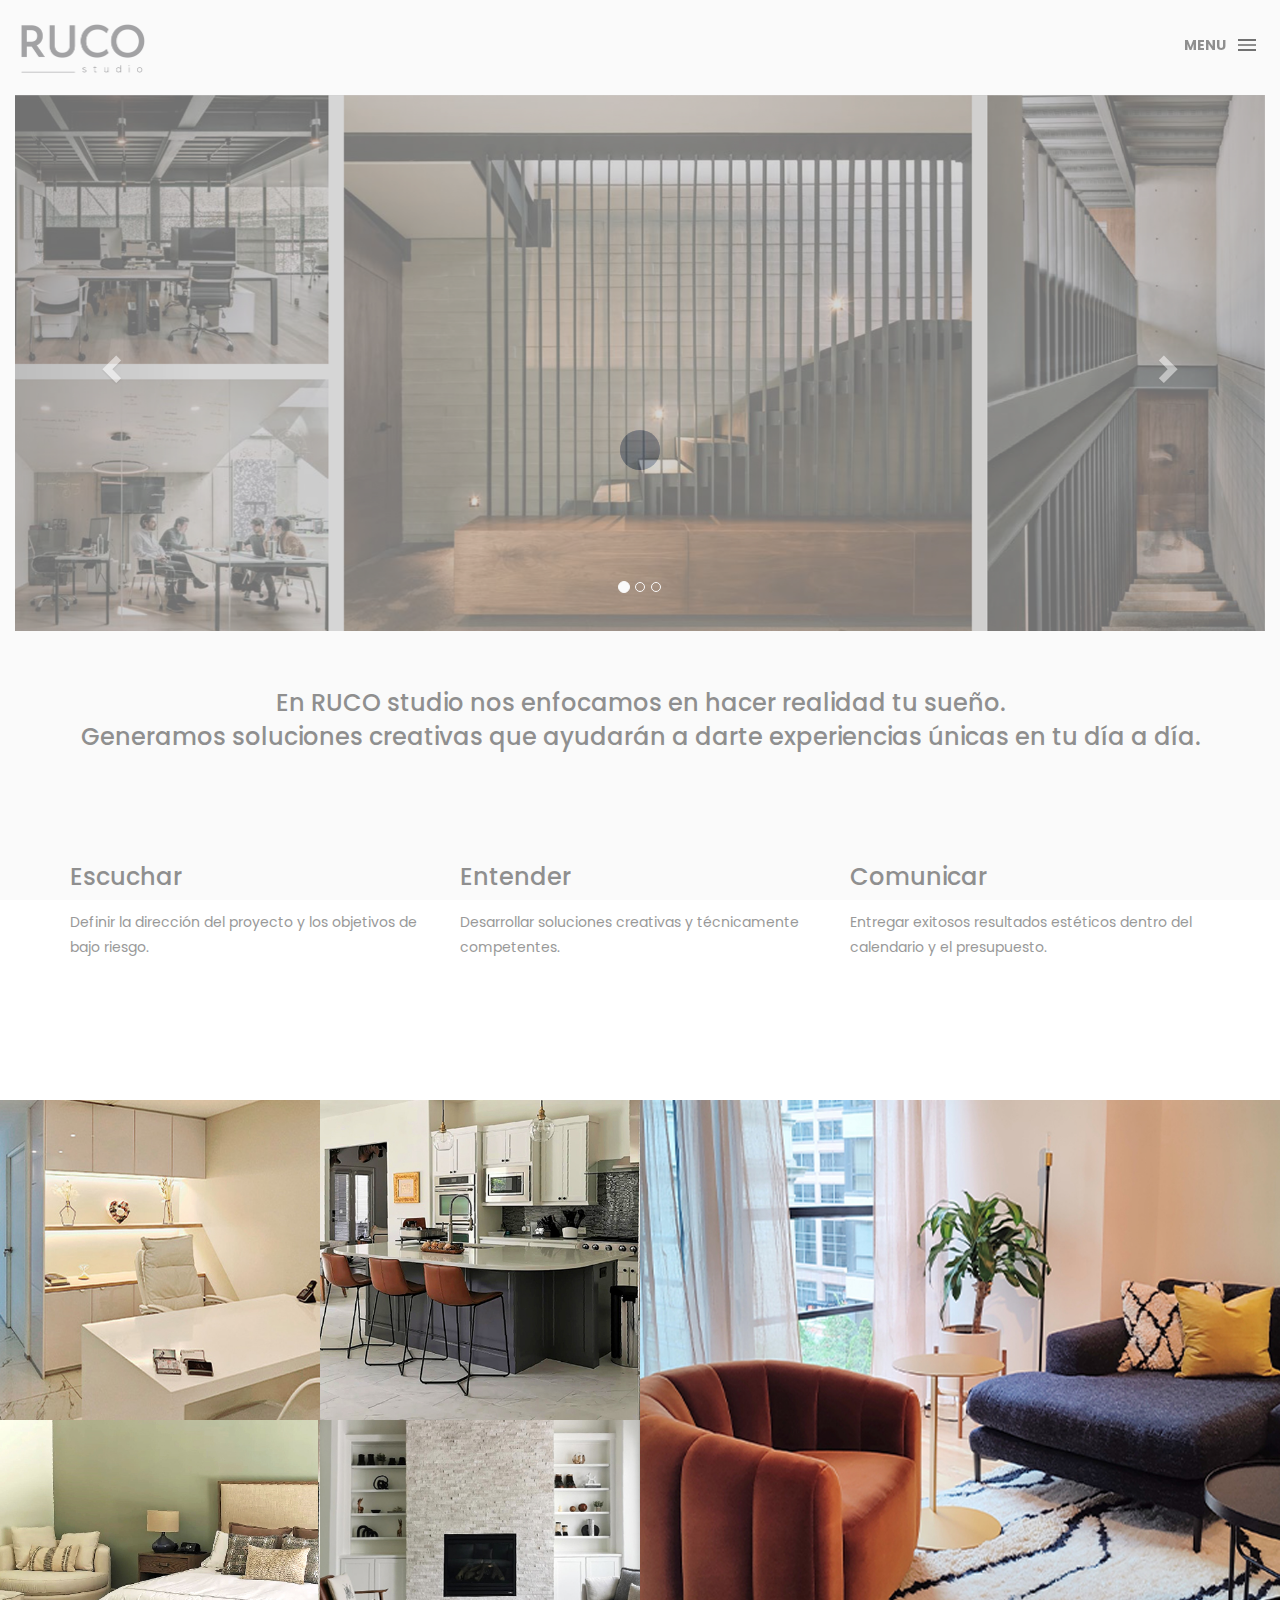
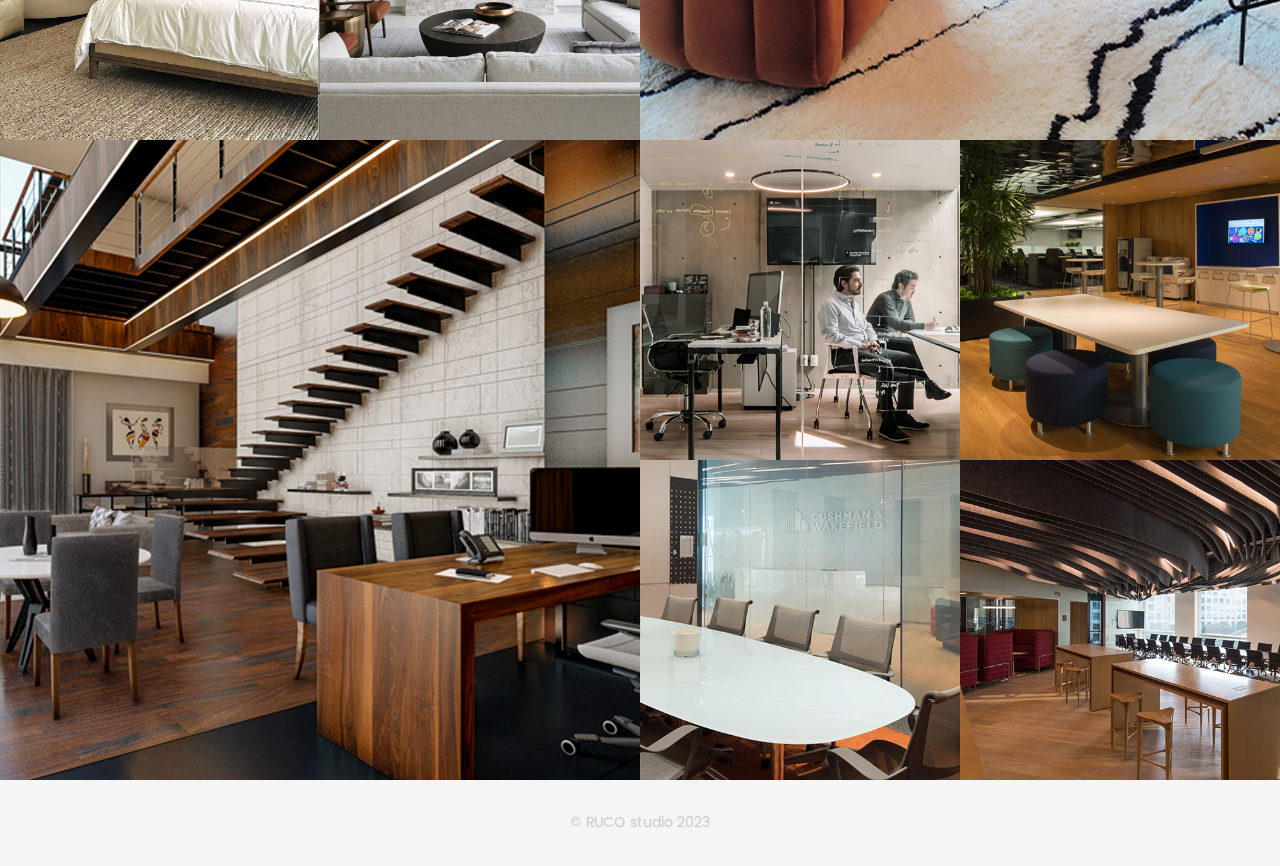
<file: index.html>
<!DOCTYPE html>
<html lang="en">

<head>
    <meta charset="utf-8">
    <meta http-equiv="X-UA-Compatible" content="IE=edge">
    <meta name="viewport" content="width=device-width, initial-scale=1">
    <!-- The above 3 meta tags *must* come first in the head; any other head content must come *after* these tags -->
    <title>RUCO STUDIO</title>
    <link rel="icon" href="img/fav.png" type="image/x-icon">

    <!-- Bootstrap -->
    <link href="css/bootstrap.min.css" rel="stylesheet">
    <link href="ionicons/css/ionicons.min.css" rel="stylesheet">
    <link rel="stylesheet" href="https://maxcdn.bootstrapcdn.com/bootstrap/3.4.1/css/bootstrap.min.css">
  <script src="https://ajax.googleapis.com/ajax/libs/jquery/3.6.4/jquery.min.js"></script>
  <script src="https://maxcdn.bootstrapcdn.com/bootstrap/3.4.1/js/bootstrap.min.js"></script>

    <!-- main css -->
    <link href="css/style.css" rel="stylesheet">


    <!-- modernizr -->
    <script src="js/modernizr.js"></script>

    <!-- HTML5 shim and Respond.js for IE8 support of HTML5 elements and media queries -->
    <!-- WARNING: Respond.js doesn't work if you view the page via file:// -->
    <!--[if lt IE 9]>
      <script src="https://oss.maxcdn.com/html5shiv/3.7.2/html5shiv.min.js"></script>
      <script src="https://oss.maxcdn.com/respond/1.4.2/respond.min.js"></script>
    <![endif]-->
</head>

<body>

    <!-- Preloader -->
    <div id="preloader">
        <div class="pre-container">
            <div class="spinner">
                <div class="double-bounce1"></div>
                <div class="double-bounce2"></div>
            </div>
        </div>
    </div>
    <!-- end Preloader -->

    <div class="container-fluid">
        <!-- box header -->
        <header class="box-header">
            <div class="box-logo">
                <a href="index.html"><img src="img/logo.png" width="125" alt="Logo"></a>
            </div>
            <!-- box-nav -->
            <a class="box-primary-nav-trigger" href="#0">
                <span class="box-menu-text">Menu</span><span class="box-menu-icon"></span>
            </a>
            <!-- box-primary-nav-trigger -->
        </header>
        <!-- end box header -->

        <!-- nav -->
        <nav>
            <ul class="box-primary-nav">
                <li class="box-label">About me</li>

                <li><a href="index.html">Intro</a> <i class="ion-ios-circle-filled color"></i></li>
                <li><a href="about.html">About me</a></li>
                <li><a href="services.html">services</a></li>
                <li><a href="portfolio.html">portfolio</a></li>
                <li><a href="contact.html">contact me</a></li>



                <li class="box-label">Follow me</li>

                <li class="box-social"><a href="#0"><i class="ion-social-facebook"></i></a></li>
                <li class="box-social"><a href="#0"><i class="ion-social-instagram-outline"></i></a></li>
                <li class="box-social"><a href="#0"><i class="ion-social-twitter"></i></a></li>
                <li class="box-social"><a href="#0"><i class="ion-social-dribbble"></i></a></li>
            </ul>
        </nav>
        <!-- end nav -->
    </div>

    <div class="container"  style="width: 100vw; margin-top: 95px;">
        
        <div id="myCarousel" class="carousel slide" data-ride="carousel">
          <!-- Indicators -->
          <ol class="carousel-indicators">
            <li data-target="#myCarousel" data-slide-to="0" class="active"></li>
            <li data-target="#myCarousel" data-slide-to="1"></li>
            <li data-target="#myCarousel" data-slide-to="2"></li>
          </ol>
      
          <!-- Wrapper for slides -->
          <div class="carousel-inner">
            <div class="item active">
              <img src="img/intro.jpg" alt="Despacho" style="width:100%;">
            </div>
      
            <div class="item">
              <img src="img/intro_01.jpg" alt="Chicago" style="width:100%;">
            </div>
          
            <div class="item">
              <img src="img/back_aboutweb.jpg" alt="New york" style="width:100%;">
            </div>
          </div>
      
          <!-- Left and right controls -->
          <a class="left carousel-control" href="#myCarousel" data-slide="prev">
            <span class="glyphicon glyphicon-chevron-left"></span>
            <span class="sr-only">Previous</span>
          </a>
          <a class="right carousel-control" href="#myCarousel" data-slide="next">
            <span class="glyphicon glyphicon-chevron-right"></span>
            <span class="sr-only">Next</span>
          </a>
        </div>
        <h3 style="text-align: center; margin-top: 55px; line-height: 1.4em;">En RUCO studio nos enfocamos en hacer realidad tu sueño. <br>Generamos soluciones creativas que ayudarán a darte experiencias únicas en tu día a día. </h3>  
      </div>
      



    <div class="container main-container">
        <div class="clearfix">

            <!-- service-box -->
            <div class="col-md-4 service-box">
                <h3>Escuchar</h3>
                <div class="h-10"></div>
                <p>Definir la dirección del proyecto y los objetivos de bajo riesgo. </p>
            </div>
            <!-- end service-box -->
            <!-- service-box -->
            <div class="col-md-4 service-box">
                <h3>Entender</h3>
                <div class="h-10"></div>
                <p>Desarrollar soluciones creativas y técnicamente competentes. </p>
            </div>
            <!-- end service-box -->
            <!-- service-box -->
            <div class="col-md-4  service-box">
                <h3>Comunicar</h3>
                <div class="h-10"></div>
                <p>Entregar exitosos resultados estéticos dentro del calendario y el presupuesto.</p>
            </div>
            <!-- end service-box -->
        </div>
    </div>
    <!-- portfolio div -->
    <div class="portfolio-div">
        <div class="portfolio">
            <div class="no-padding portfolio_container">
                <!-- single work -->
                <div class="col-md-3 col-sm-6  fashion logo">
                    <a href="single-project.html" class="portfolio_item">
                        <img src="img/index/img01.jpg" alt="image" class="img-responsive" />
                        <div class="portfolio_item_hover">
                            <div class="portfolio-border clearfix">
                                <div class="item_info">
                                    <span>Consultorio Hospital Ángeles</span>
                                    <em>Conoce más</em>
                                </div>
                            </div>
                        </div>
                    </a>
                </div>
                <!-- end single work -->

                <!-- single work -->
                <div class="col-md-3 col-sm-6 ads graphics">
                    <a href="single-project.html" class="portfolio_item">
                        <img src="img/index/img02.jpg" alt="image" class="img-responsive" />
                        <div class="portfolio_item_hover">
                            <div class="portfolio-border clearfix">
                                <div class="item_info">
                                    <span>Casa Woodlands, Houston</span>
                                    <em>Conoce más</em>
                                </div>
                            </div>
                        </div>
                    </a>
                </div>
                <!-- end single work -->

                <!-- single work -->
                <div class="col-md-6 col-sm-12 photography">
                    <a href="single-project.html" class="portfolio_item">
                        <img src="img/index/img03.jpg" alt="image" class="img-responsive" />
                        <div class="portfolio_item_hover">
                            <div class="portfolio-border clearfix">
                                <div class="item_info">
                                    <span>Departamento Chicago</span>
                                    <em>Conoce más</em>
                                </div>
                            </div>
                        </div>
                    </a>
                </div>
                <!-- end single work -->

                <!-- single work -->
                <div class="col-md-3 col-sm-6 fashion ads">
                    <a href="single-project.html" class="portfolio_item">
                        <img src="img/index/img04.jpg" alt="image" class="img-responsive" />
                        <div class="portfolio_item_hover">
                            <div class="portfolio-border clearfix">
                                <div class="item_info">
                                    <span>Dormitorio Houston</span>
                                    <em>Conoce más</em>
                                </div>
                            </div>
                        </div>
                    </a>
                </div>
                <!-- end single work -->

                <!-- single work -->
                <div class="col-md-3 col-sm-6 graphics ads">
                    <a href="single-project.html" class="portfolio_item">
                        <img src="img/index/img05.jpg" alt="image" class="img-responsive" />
                        <div class="portfolio_item_hover">
                            <div class="portfolio-border clearfix">
                                <div class="item_info">
                                    <span>Living Room, remodelación</span>
                                    <em>Conoce más</em>
                                </div>
                            </div>
                        </div>
                    </a>
                </div>
                <!-- end single work -->

                <!-- single work -->
                <div class="col-md-6 col-sm-12 photography">
                    <a href="single-project.html" class="portfolio_item">
                        <img src="img/index/img06.jpg" alt="image" class="img-responsive" />
                        <div class="portfolio_item_hover">
                            <div class="portfolio-border clearfix">
                                <div class="item_info">
                                    <span>Despacho Abogados, Querétaro</span>
                                    <em>Conoce más</em>
                                </div>
                            </div>
                        </div>
                    </a>
                </div>
                <!-- end single work -->

                <!-- single work -->
                <div class="col-md-3 col-sm-6 graphics ads">
                    <a href="single-project.html" class="portfolio_item">
                        <img src="img/index/img07.jpg" alt="image" class="img-responsive" />
                        <div class="portfolio_item_hover">
                            <div class="portfolio-border clearfix">
                                <div class="item_info">
                                    <span>Despacho Abogados, Condesa, CDMX</span>
                                    <em>Conoce más</em>
                                </div>
                            </div>
                        </div>
                    </a>
                </div>
                <!-- end single work -->

                <!-- single work -->
                <div class="col-md-3 col-sm-6 graphics ads">
                    <a href="single-project.html" class="portfolio_item">
                        <img src="img/index/img08.jpg" alt="image" class="img-responsive" />
                        <div class="portfolio_item_hover">
                            <div class="portfolio-border clearfix">
                                <div class="item_info">
                                    <span>Agencia Publicidad, CDMX</span>
                                    <em>Conoce más</em>
                                </div>
                            </div>
                        </div>
                    </a>
                </div>
                <!-- end single work -->

                <!-- single work -->
                <div class="col-md-3 col-sm-6 graphics ads">
                    <a href="single-project.html" class="portfolio_item">
                        <img src="img/index/img09.jpg" alt="image" class="img-responsive" />
                        <div class="portfolio_item_hover">
                            <div class="portfolio-border clearfix">
                                <div class="item_info">
                                    <span>Cushman and Wakefield, CDMX</span>
                                    <em>Conoce más</em>
                                </div>
                            </div>
                        </div>
                    </a>
                </div>
                <!-- end single work -->

                <!-- single work -->
                <div class="col-md-3 col-sm-6 graphics ads">
                    <a href="single-project.html" class="portfolio_item">
                        <img src="img/index/img10.jpg" alt="image" class="img-responsive" />
                        <div class="portfolio_item_hover">
                            <div class="portfolio-border clearfix">
                                <div class="item_info">
                                    <span>Agencia Marketing, CDMX</span>
                                    <em>Conoce más</em>
                                </div>
                            </div>
                        </div>
                    </a>
                </div>
                <!-- end single work -->
            </div>
            <!-- end portfolio_container -->
        </div>
        <!-- portfolio -->
    </div>
    <!-- end portfolio div -->

    <!-- footer -->
    <footer>
        <div class="container-fluid">
            <p class="copyright">© RUCO studio 2023</p>
        </div>
    </footer>
    <!-- end footer -->

    <!-- back to top -->
    <a href="#0" class="cd-top"><i class="ion-android-arrow-up"></i></a>
    <!-- end back to top -->



    <!-- jQuery -->
    <script src="js/jquery-2.1.1.js"></script>
    <!--  plugins -->
    <script src="js/bootstrap.min.js"></script>
    <script src="js/menu.js"></script>
    <script src="js/animated-headline.js"></script>
    <script src="js/isotope.pkgd.min.js"></script>


    <!--  custom script -->
    <script src="js/custom.js"></script>

</body>

</html>
</file>
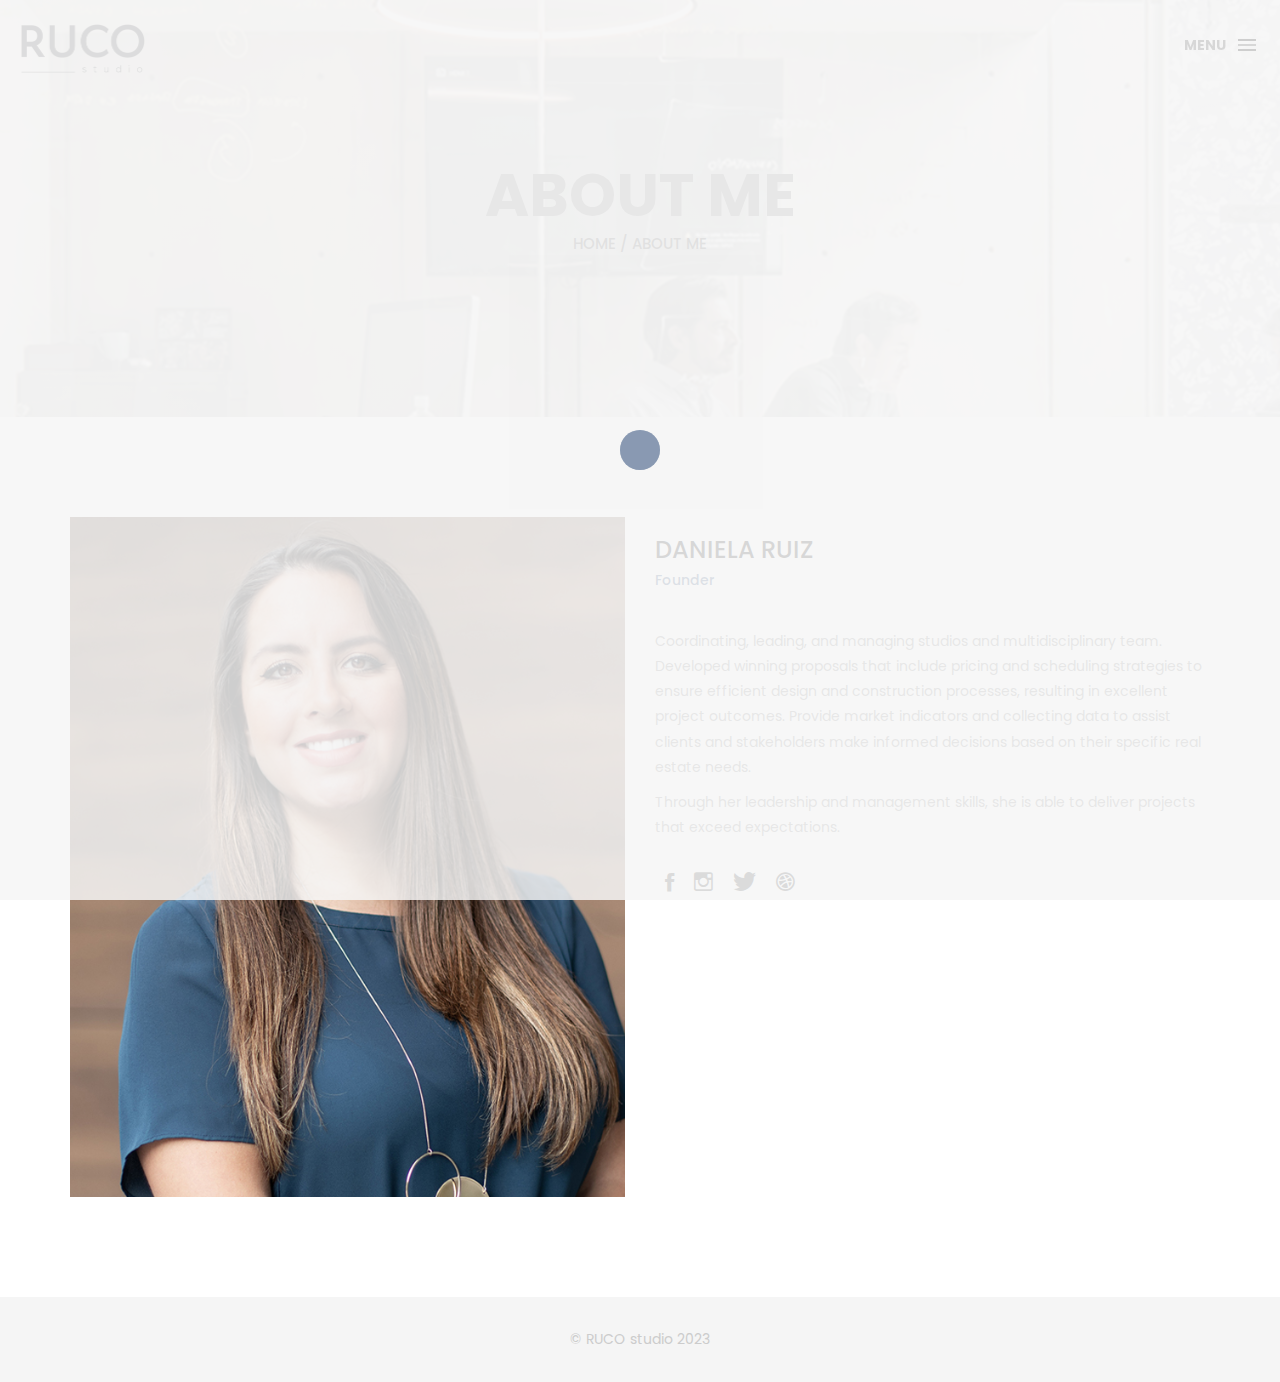
<file: about.html>
<!DOCTYPE html>
<html lang="en">

<head>
    <meta charset="utf-8">
    <meta http-equiv="X-UA-Compatible" content="IE=edge">
    <meta name="viewport" content="width=device-width, initial-scale=1">
    <!-- The above 3 meta tags *must* come first in the head; any other head content must come *after* these tags -->
    <title>RUCO STUDIO / ABOUT</title>
    <link rel="icon" href="img/fav.png" type="image/x-icon">

    <!-- Bootstrap -->
    <link href="css/bootstrap.min.css" rel="stylesheet">
    <link href="ionicons/css/ionicons.min.css" rel="stylesheet">

    <!-- main css -->
    <link href="css/style.css" rel="stylesheet">


    <!-- modernizr -->
    <script src="js/modernizr.js"></script>

    <!-- HTML5 shim and Respond.js for IE8 support of HTML5 elements and media queries -->
    <!-- WARNING: Respond.js doesn't work if you view the page via file:// -->
    <!--[if lt IE 9]>
      <script src="https://oss.maxcdn.com/html5shiv/3.7.2/html5shiv.min.js"></script>
      <script src="https://oss.maxcdn.com/respond/1.4.2/respond.min.js"></script>
    <![endif]-->
</head>

<body>

    <!-- Preloader -->
    <div id="preloader">
        <div class="pre-container">
            <div class="spinner">
                <div class="double-bounce1"></div>
                <div class="double-bounce2"></div>
            </div>
        </div>
    </div>
    <!-- end Preloader -->

    <div class="container-fluid"> 
       <!-- box-header -->
        <header class="box-header">
            <div class="box-logo">
                <a href="index.html"><img src="img/logo.png" width="125" alt="Logo"></a>
            </div>
            <!-- box-nav -->
            <a class="box-primary-nav-trigger" href="#0">
                <span class="box-menu-text">Menu</span><span class="box-menu-icon"></span>
            </a>
        </header>
        <!-- end box-header -->
        
        <!-- nav -->
        <nav>
            <ul class="box-primary-nav">
                <li class="box-label">About me</li>
                
                <li><a href="index.html">Intro</a></li>
                <li><a href="about.html">About me</a> <i class="ion-ios-circle-filled color"></i></li>
                <li><a href="services.html">services</a></li>
                <li><a href="portfolio.html">portfolio</a></li>
                <li><a href="contact.html">contact me</a></li>

                <li class="box-label">Follow me</li>

                <li class="box-social"><a href="#0"><i class="ion-social-facebook"></i></a></li>
                <li class="box-social"><a href="#0"><i class="ion-social-instagram-outline"></i></a></li>
                <li class="box-social"><a href="#0"><i class="ion-social-twitter"></i></a></li>
                <li class="box-social"><a href="#0"><i class="ion-social-dribbble"></i></a></li>
            </ul>
        </nav>
        <!-- end nav -->  
    </div>
    
    <!-- Top bar -->
    <div class="top-bar">
        <h1>About Me</h1>
        <p><a href="#">Home</a> / About me</p>
    </div>
    <!-- end Top bar -->
    
    <!-- Main container -->
    <div class="container main-container clearfix"> 
        <div class="col-md-6">
            <img src="img/about.jpg" class="img-responsive" alt="" />
        </div>
        <div class="col-md-6">
           <h3 class="uppercase">Daniela Ruiz </h3>
           <h5>Founder</h5>
           <div class="h-30"></div>
            <p>Coordinating, leading, and managing studios and multidisciplinary team. Developed winning proposals that include pricing and scheduling strategies to ensure efficient design and construction processes, resulting in excellent project outcomes. Provide market indicators
                and collecting data to assist clients and stakeholders make informed decisions based on their specific real estate needs.</p>

            <p>Through her leadership and management skills, she is able to deliver projects that exceed expectations.
            </p>
            <div class="h-10"></div>
            <ul class="social-ul">
                <li class="box-social"><a href="#0"><i class="ion-social-facebook"></i></a></li>
                <li class="box-social"><a href="#0"><i class="ion-social-instagram-outline"></i></a></li>
                <li class="box-social"><a href="#0"><i class="ion-social-twitter"></i></a></li>
                <li class="box-social"><a href="#0"><i class="ion-social-dribbble"></i></a></li>
            </ul>


        </div>
    </div>
    <!-- end Main container -->


    <!-- footer -->
    <footer>
        <div class="container-fluid">
            <p class="copyright">© RUCO studio 2023</p>
        </div>
    </footer>
    <!-- end footer -->
    
    <!-- back to top -->
    <a href="#0" class="cd-top"><i class="ion-android-arrow-up"></i></a>
    <!-- end back to top -->



    <!-- jQuery -->
    <script src="js/jquery-2.1.1.js"></script>
    <!--  plugins -->
    <script src="js/bootstrap.min.js"></script>
    <script src="js/menu.js"></script>
    <script src="js/animated-headline.js"></script>
    <script src="js/isotope.pkgd.min.js"></script>


    <!--  custom script -->
    <script src="js/custom.js"></script>

</body>

</html>
</file>
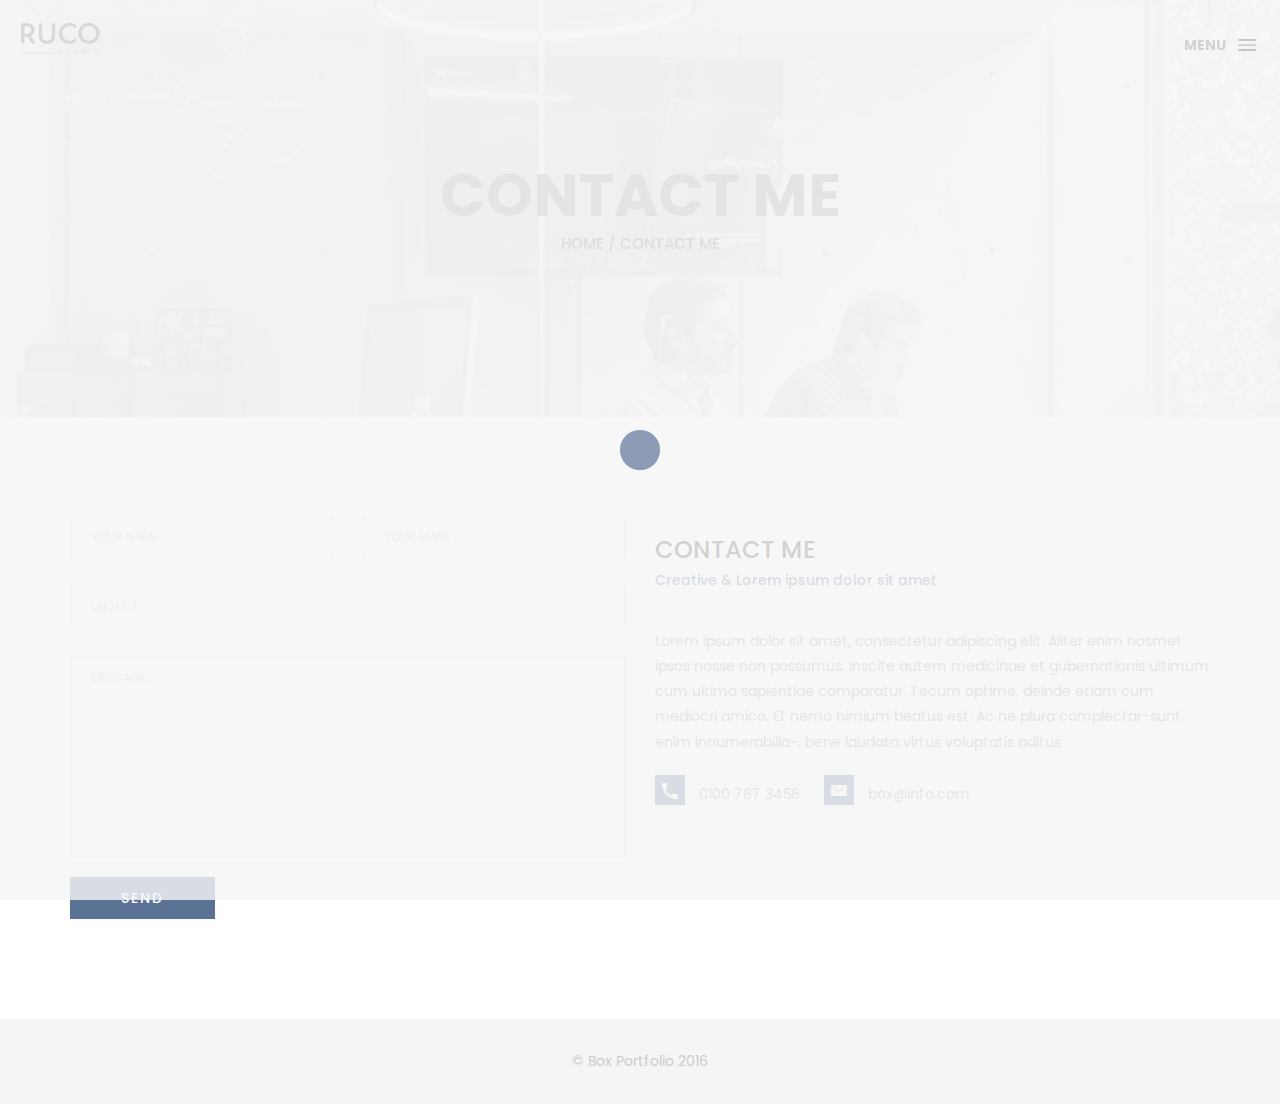
<file: contact.html>
<!DOCTYPE html>
<html lang="en">

<head>
    <meta charset="utf-8">
    <meta http-equiv="X-UA-Compatible" content="IE=edge">
    <meta name="viewport" content="width=device-width, initial-scale=1">
    <!-- The above 3 meta tags *must* come first in the head; any other head content must come *after* these tags -->
    <title>Box personal portfolio Template</title>

    <!-- Bootstrap -->
    <link href="css/bootstrap.min.css" rel="stylesheet">
    <link href="ionicons/css/ionicons.min.css" rel="stylesheet">
    <link rel="icon" href="img/fav.png" type="image/x-icon">

    <!-- main css -->
    <link href="css/style.css" rel="stylesheet">


    <!-- modernizr -->
    <script src="js/modernizr.js"></script>

    <!-- HTML5 shim and Respond.js for IE8 support of HTML5 elements and media queries -->
    <!-- WARNING: Respond.js doesn't work if you view the page via file:// -->
    <!--[if lt IE 9]>
      <script src="https://oss.maxcdn.com/html5shiv/3.7.2/html5shiv.min.js"></script>
      <script src="https://oss.maxcdn.com/respond/1.4.2/respond.min.js"></script>
    <![endif]-->
</head>

<body>

    <!-- Preloader -->
    <div id="preloader">
        <div class="pre-container">
            <div class="spinner">
                <div class="double-bounce1"></div>
                <div class="double-bounce2"></div>
            </div>
        </div>
    </div>
    <!-- end Preloader -->

    <div class="container-fluid">
        <!-- box-header -->
        <header class="box-header">
            <div class="box-logo">
                <a href="index.html"><img src="img/logo.png" width="80" alt="Logo"></a>
            </div>
            <!-- box-nav -->
            <a class="box-primary-nav-trigger" href="#0">
                <span class="box-menu-text">Menu</span><span class="box-menu-icon"></span>
            </a>
            <!-- box-primary-nav-trigger -->
        </header>
        <!-- end box-header -->

        <!-- nav -->
        <nav>
            <ul class="box-primary-nav">
                <li class="box-label">About me</li>

                <li><a href="index.html">Intro</a></li>
                <li><a href="about.html">About me</a></li>
                <li><a href="services.html">services</a></li>
                <li><a href="portfolio.html">portfolio</a></li>
                <li><a href="contact.html">contact me</a> <i class="ion-ios-circle-filled color"></i></li>



                <li class="box-label">Follow me</li>

                <li class="box-social"><a href="#0"><i class="ion-social-facebook"></i></a></li>
                <li class="box-social"><a href="#0"><i class="ion-social-instagram-outline"></i></a></li>
                <li class="box-social"><a href="#0"><i class="ion-social-twitter"></i></a></li>
                <li class="box-social"><a href="#0"><i class="ion-social-dribbble"></i></a></li>
            </ul>
        </nav>
        <!-- end nav -->

    </div>

    <!-- top bar -->
    <div class="top-bar">
        <h1>contact Me</h1>
        <p><a href="#">Home</a> / Contact Me</p>
    </div>
    <!-- end top bar -->

    <!-- main-container -->
    <div class="container main-container">
        <div class="col-md-6">
            <form action="#" method="post">
                <div class="row">
                    <div class="col-md-6">
                        <div class="input-contact">
                            <input type="text" name="name">
                            <span>your name</span>
                        </div>
                    </div>
                    <div class="col-md-6">
                        <div class="input-contact">
                            <input type="text" name="email">
                            <span>your email</span>
                        </div>
                    </div>
                    <div class="col-md-12">
                        <div class="input-contact">
                            <input type="text" name="object">
                            <span>object</span>
                        </div>
                    </div>
                    <div class="col-md-12">
                        <div class="textarea-contact">
                            <textarea name="message"></textarea>
                            <span>message</span>
                        </div>
                    </div>
                    <div class="col-md-12">
                        <a href="#" class="btn btn-box">Send</a>
                    </div>
                </div>
            </form>
        </div>

        <div class="col-md-6">
            <h3 class="text-uppercase">contact me</h3>
            <h5>Creative & Lorem ipsum dolor sit amet</h5>
            <div class="h-30"></div>
            <p>Lorem ipsum dolor sit amet, consectetur adipiscing elit. Aliter enim nosmet ipsos nosse non possumus. Inscite autem medicinae et gubernationis ultimum cum ultimo sapientiae comparatur. Tecum optime, deinde etiam cum mediocri amico. Et nemo nimium beatus est; Ac ne plura complectar-sunt enim innumerabilia-, bene laudata virtus voluptatis aditus </p>
            <div class="contact-info">
                <p><i class="ion-android-call"></i> 0100 787 3456</p>
                <p><i class="ion-ios-email"></i> box@info.com</p>
            </div>
        </div>


    </div>
    <!-- end main-container -->

    <!-- footer -->
    <footer>
        <div class="container-fluid">
            <p class="copyright">© Box Portfolio 2016</p>
        </div>
    </footer>
    <!-- end footer -->

    <!-- back to top -->
    <a href="#0" class="cd-top"><i class="ion-android-arrow-up"></i></a>
    <!-- end back to top -->



    <!-- jQuery -->
    <script src="js/jquery-2.1.1.js"></script>
    <!--  plugins -->
    <script src="js/bootstrap.min.js"></script>
    <script src="js/menu.js"></script>
    <script src="js/animated-headline.js"></script>
    <script src="js/isotope.pkgd.min.js"></script>


    <!--  custom script -->
    <script src="js/custom.js"></script>

</body>

</html>
</file>
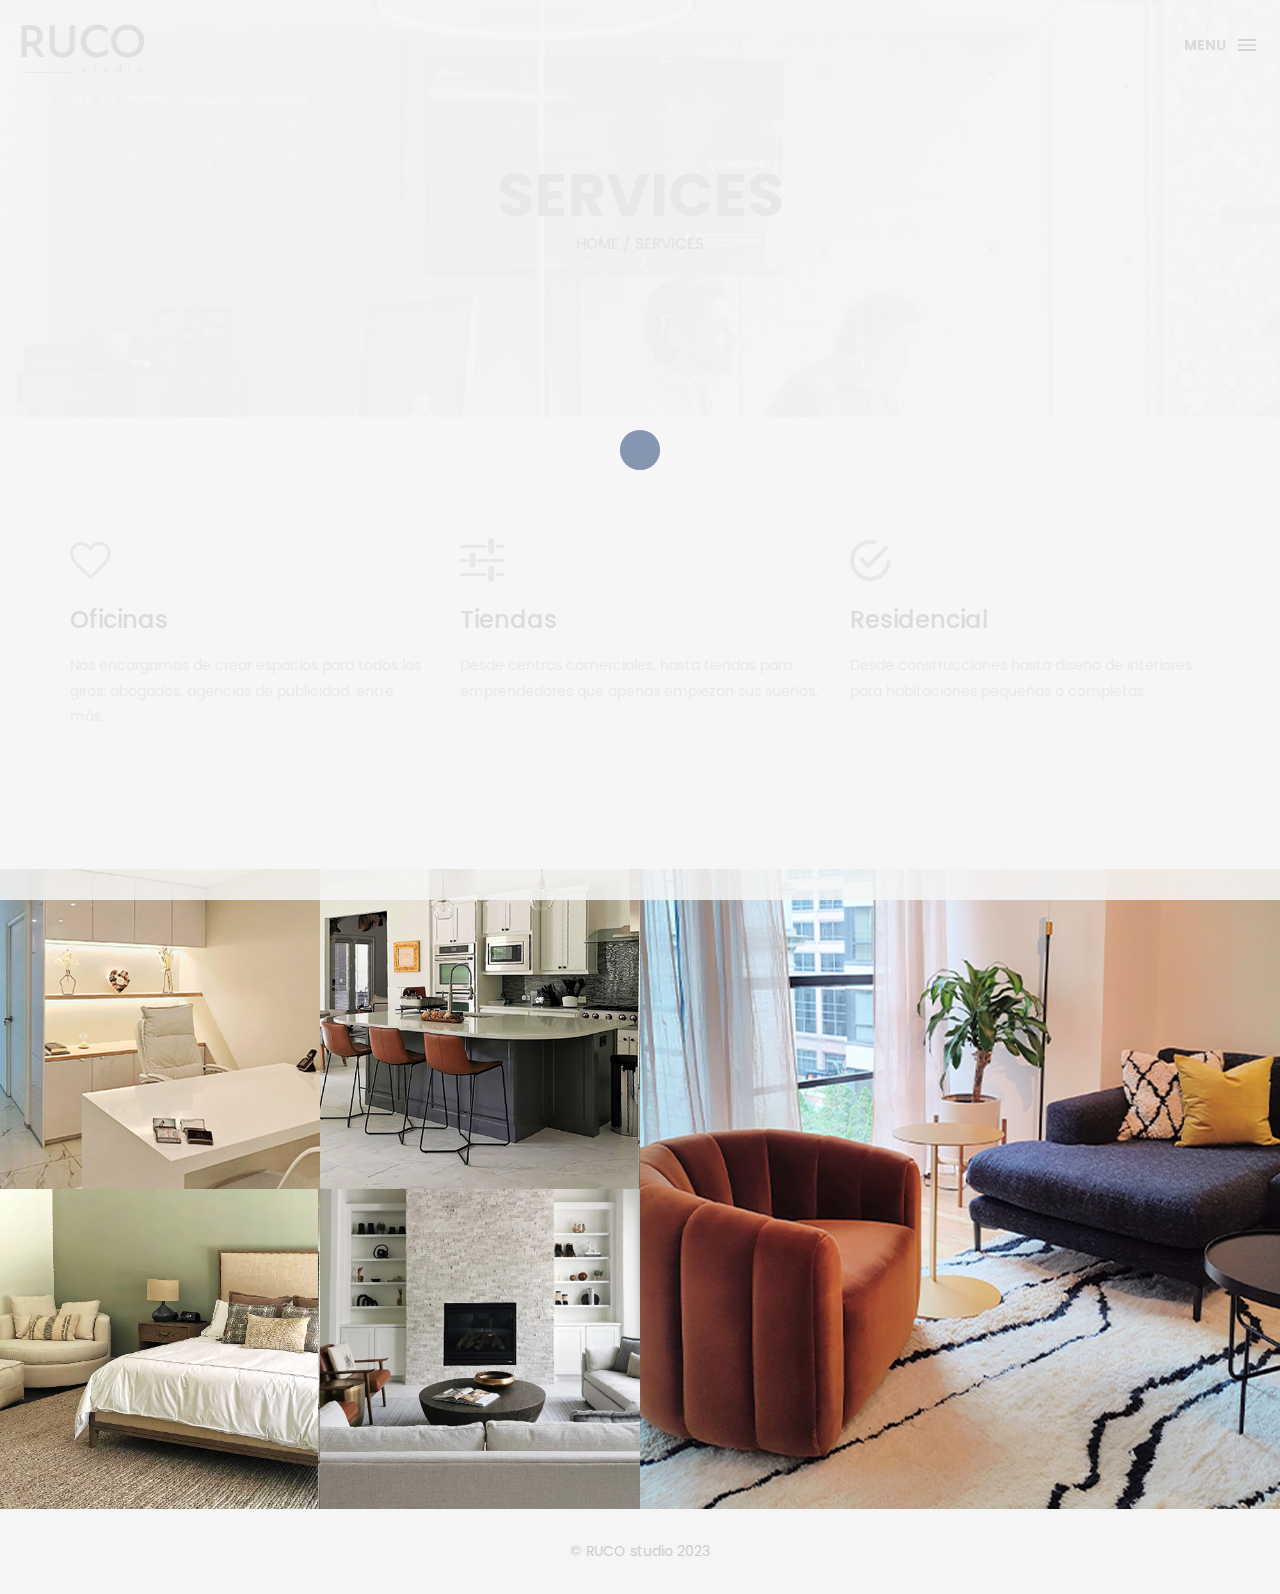
<file: services.html>
<!DOCTYPE html>
<html lang="en">

<head>
    <meta charset="utf-8">
    <meta http-equiv="X-UA-Compatible" content="IE=edge">
    <meta name="viewport" content="width=device-width, initial-scale=1">
    <!-- The above 3 meta tags *must* come first in the head; any other head content must come *after* these tags -->
    <title>Box personal portfolio Template</title>
    <link rel="icon" href="img/fav.png" type="image/x-icon">

    <!-- Bootstrap -->
    <link href="css/bootstrap.min.css" rel="stylesheet">
    <link href="ionicons/css/ionicons.min.css" rel="stylesheet">

    <!-- main css -->
    <link href="css/style.css" rel="stylesheet">


    <!-- modernizr -->
    <script src="js/modernizr.js"></script>

    <!-- HTML5 shim and Respond.js for IE8 support of HTML5 elements and media queries -->
    <!-- WARNING: Respond.js doesn't work if you view the page via file:// -->
    <!--[if lt IE 9]>
      <script src="https://oss.maxcdn.com/html5shiv/3.7.2/html5shiv.min.js"></script>
      <script src="https://oss.maxcdn.com/respond/1.4.2/respond.min.js"></script>
    <![endif]-->
</head>

<body>

    <!-- Preloader -->
    <div id="preloader">
        <div class="pre-container">
            <div class="spinner">
                <div class="double-bounce1"></div>
                <div class="double-bounce2"></div>
            </div>
        </div>
    </div>
    <!-- end Preloader -->

    <div class="container-fluid">
        <!-- box header -->
        <header class="box-header">
            <div class="box-logo">
                <a href="index.html"><img src="img/logo.png" width="125" alt="Logo"></a>
            </div>
            <!-- box-nav -->
            <a class="box-primary-nav-trigger" href="#0">
                <span class="box-menu-text">Menu</span><span class="box-menu-icon"></span>
            </a>
            <!-- box-primary-nav-trigger -->
        </header>
        <!-- end box header -->

        <!-- nav -->
        <nav>
            <ul class="box-primary-nav">
                <li class="box-label">About me</li>

                <li><a href="index.html">Intro</a></li>
                <li><a href="about.html">About me</a></li>
                <li><a href="services.html">services</a> <i class="ion-ios-circle-filled color"></i></li>
                <li><a href="portfolio.html">portfolio</a></li>
                <li><a href="contact.html">contact me</a></li>



                <li class="box-label">Follow me</li>

                <li class="box-social"><a href="#0"><i class="ion-social-facebook"></i></a></li>
                <li class="box-social"><a href="#0"><i class="ion-social-instagram-outline"></i></a></li>
                <li class="box-social"><a href="#0"><i class="ion-social-twitter"></i></a></li>
                <li class="box-social"><a href="#0"><i class="ion-social-dribbble"></i></a></li>
            </ul>
        </nav>
        <!-- end nav -->
    </div>

    <!-- top bar -->
    <div class="top-bar">
        <h1>services</h1>
        <p><a href="#">Home</a> / Services</p>
    </div>
    <!-- end top bar -->

    <div class="container main-container">
        <div class="clearfix">

            <!-- service-box -->
            <div class="col-md-4 service-box">
                <i class="ion-android-favorite-outline size-50"></i>
                <h3>Oficinas</h3>
                <div class="h-10"></div>
                <p>Nos encargamos de crear espacios para todos los giros: abogados, agencias de publicidad, entre más.</p>
            </div>
            <!-- end service-box -->

            <!-- service-box -->
            <div class="col-md-4 service-box">
                <i class="ion-android-options size-50"></i>
                <h3>Tiendas</h3>
                <div class="h-10"></div>
                <p>Desde centros comerciales, hasta tiendas para emprendedores que apenas empiezan sus sueños. </p>
            </div>
            <!-- end service-box -->

            <!-- service-box -->
            <div class="col-md-4  service-box">
                <i class="ion-android-checkmark-circle size-50"></i>
                <h3>Residencial</h3>
                <div class="h-10"></div>
                <p>Desde construcciones hasta diseño de interiores para habitaciones pequeñas o completas </p>
            </div>
            <!-- end service-box -->
        </div>
    </div>

<!-- portfolio div -->
<div class="portfolio-div">
    <div class="portfolio">
        <div class="no-padding portfolio_container">
            <!-- single work -->
            <div class="col-md-3 col-sm-6  fashion logo">
                <a href="single-project.html" class="portfolio_item">
                    <img src="img/index/img01.jpg" alt="image" class="img-responsive" />
                    <div class="portfolio_item_hover">
                        <div class="portfolio-border clearfix">
                            <div class="item_info">
                                <span>Consultorio Hospital Ángeles</span>
                                <em>Conoce más</em>
                            </div>
                        </div>
                    </div>
                </a>
            </div>
            <!-- end single work -->

            <!-- single work -->
            <div class="col-md-3 col-sm-6 ads graphics">
                <a href="single-project.html" class="portfolio_item">
                    <img src="img/index/img02.jpg" alt="image" class="img-responsive" />
                    <div class="portfolio_item_hover">
                        <div class="portfolio-border clearfix">
                            <div class="item_info">
                                <span>Casa Woodlands, Houston</span>
                                <em>Conoce más</em>
                            </div>
                        </div>
                    </div>
                </a>
            </div>
            <!-- end single work -->

            <!-- single work -->
            <div class="col-md-6 col-sm-12 photography">
                <a href="single-project.html" class="portfolio_item">
                    <img src="img/index/img03.jpg" alt="image" class="img-responsive" />
                    <div class="portfolio_item_hover">
                        <div class="portfolio-border clearfix">
                            <div class="item_info">
                                <span>Departamento Chicago</span>
                                <em>Conoce más</em>
                            </div>
                        </div>
                    </div>
                </a>
            </div>
            <!-- end single work -->

            <!-- single work -->
            <div class="col-md-3 col-sm-6 fashion ads">
                <a href="single-project.html" class="portfolio_item">
                    <img src="img/index/img04.jpg" alt="image" class="img-responsive" />
                    <div class="portfolio_item_hover">
                        <div class="portfolio-border clearfix">
                            <div class="item_info">
                                <span>Dormitorio Houston</span>
                                <em>Conoce más</em>
                            </div>
                        </div>
                    </div>
                </a>
            </div>
            <!-- end single work -->

            <!-- single work -->
            <div class="col-md-3 col-sm-6 graphics ads">
                <a href="single-project.html" class="portfolio_item">
                    <img src="img/index/img05.jpg" alt="image" class="img-responsive" />
                    <div class="portfolio_item_hover">
                        <div class="portfolio-border clearfix">
                            <div class="item_info">
                                <span>Living Room, remodelación</span>
                                <em>Conoce más</em>
                            </div>
                        </div>
                    </div>
                </a>
            </div>
            <!-- end single work -->

        </div>
        <!-- end portfolio_container -->
    </div>
    <!-- portfolio -->
</div>
    <!-- footer -->
    <footer>
        <div class="container-fluid">
            <p class="copyright">© RUCO studio 2023</p>
        </div>
    </footer>
    <!-- end footer -->

    <!-- back to top -->
    <a href="#0" class="cd-top"><i class="ion-android-arrow-up"></i></a>
    <!-- end back to top -->



    <!-- jQuery -->
    <script src="js/jquery-2.1.1.js"></script>
    <!--  plugins -->
    <script src="js/bootstrap.min.js"></script>
    <script src="js/menu.js"></script>
    <script src="js/animated-headline.js"></script>
    <script src="js/isotope.pkgd.min.js"></script>


    <!--  custom script -->
    <script src="js/custom.js"></script>

</body>

</html>
</file>
<file: css/style.css>
/* Table of Content
==================================================
	- Google fonts & font family -
	- General -
    - typography -
    - Preloader -
	- Header -
    - box intro section -
    - Portfoilo section -
    - Footer -
    - About page -
    - Services page -
    - contact page -
    - Portfolio single page -
    - Responsive media queries -
*/


/* Google fonts & font family
==================================================*/

@import url(https://fonts.googleapis.com/css?family=Poppins:400,500,600,700);

/* General
==================================================*/

html,
body {
    height: 100%;
    font-family: 'Poppins', sans-serif;
    line-height: 1.8;
    color: #999
}

.no-padding {
    padding-left: 0;
    padding-right: 0;
}

.no-padding [class^="col-"] {
    padding-left: 0;
    padding-right: 0;
}

.main-container {
    padding: 100px 0;
}

.center {
    text-align: center;
}

a {
    -webkit-transition: all .3s;
    transition: all .3s
}

.uppercase {
    text-transform: uppercase;
}

.h-30 {
    height: 30px
}

.h-10 {
    height: 10px
}

.color {
    color: #5A7294;
    font-size: 11px;
}


/* typography
==================================================*/

h1 {
    color: #393939;
    font-size: 60px;
    text-transform: uppercase;
}

h3 {
    color: #393939;
}

h5 {
    color: #5A7294;
}


/* preloader
==================================================*/

#preloader {
    position: fixed;
    top: 0;
    left: 0;
    right: 0;
    bottom: 0;
    background-color: #f5f5f5;
    /* change if the mask should be a color other than white */
    z-index: 1000;
    /* makes sure it stays on top */
}

.pre-container {
    position: absolute;
    left: 50%;
    top: 50%;
    bottom: auto;
    right: auto;
    -webkit-transform: translateX(-50%) translateY(-50%);
    transform: translateX(-50%) translateY(-50%);
    text-align: center;
}

.spinner {
    width: 40px;
    height: 40px;
    position: relative;
    margin: 100px auto;
}

.double-bounce1,
.double-bounce2 {
    width: 100%;
    height: 100%;
    border-radius: 50%;
    background-color: #5A7294;
    opacity: 0.6;
    position: absolute;
    top: 0;
    left: 0;
    -webkit-animation: bounce 2.0s infinite ease-in-out;
    animation: bounce 2.0s infinite ease-in-out;
}

.double-bounce2 {
    -webkit-animation-delay: -1.0s;
    animation-delay: -1.0s;
}

@-webkit-keyframes bounce {
    0%,
    100% {
        -webkit-transform: scale(0.0)
    }
    50% {
        -webkit-transform: scale(1.0)
    }
}

@keyframes bounce {
    0%,
    100% {
        transform: scale(0.0);
        -webkit-transform: scale(0.0);
    }
    50% {
        transform: scale(1.0);
        -webkit-transform: scale(1.0);
    }
}


/* headr
==================================================*/

.box-header {
    position: absolute;
    top: 0;
    left: 0;
    background: rgba(255, 255, 255, 0.95);
    height: 90px;
    width: 100%;
    z-index: 3;
    box-shadow: 0 1px 2px rgba(0, 0, 0, 0.3);
    -webkit-font-smoothing: antialiased;
    -moz-osx-font-smoothing: grayscale;
}

.box-header {
    height: 90px;
    background: transparent;
    box-shadow: none;
}

.box-header {
    -webkit-transition: background-color 0.3s;
    transition: background-color 0.3s;
    -webkit-transform: translate3d(0, 0, 0);
    transform: translate3d(0, 0, 0);
    -webkit-backface-visibility: hidden;
    backface-visibility: hidden;
}

.box-header.is-fixed {
    position: fixed;
    top: -80px;
    background-color: rgba(255, 255, 255, 0.96);
    -webkit-transition: -webkit-transform 0.3s;
    transition: -webkit-transform 0.3s;
    transition: transform 0.3s;
    transition: transform 0.3s, -webkit-transform 0.3s;
}

.box-header.is-visible {
    -webkit-transform: translate3d(0, 100%, 0);
    transform: translate3d(0, 100%, 0);
}

.box-header.menu-is-open {
    background-color: rgba(255, 255, 255, 0.96);
}

.box-logo {
    display: block;
    padding: 20px;
}

.box-primary-nav-trigger {
    position: absolute;
    right: 0;
    top: 0;
    height: 100%;
    width: 50px;
    background-color: #fff;
}

.box-primary-nav-trigger .box-menu-text {
    color: #393939;
    text-transform: uppercase;
    font-weight: 700;
    display: none;
}

.box-primary-nav-trigger .box-menu-icon {
    display: inline-block;
    position: absolute;
    left: 50%;
    top: 50%;
    bottom: auto;
    right: auto;
    -webkit-transform: translateX(-50%) translateY(-50%);
    transform: translateX(-50%) translateY(-50%);
    width: 18px;
    height: 2px;
    background-color: #393939;
    -webkit-transition: background-color 0.3s;
    transition: background-color 0.3s;
    list-style: none;
}

.box-primary-nav-trigger .box-menu-icon::before,
.box-primary-nav-trigger .box-menu-icon:after {
    content: '';
    width: 100%;
    height: 100%;
    position: absolute;
    background-color: #000;
    right: 0;
    -webkit-transition: -webkit-transform .3s, top .3s, background-color 0s;
    -webkit-transition: top .3s, background-color 0s, -webkit-transform .3s;
    transition: top .3s, background-color 0s, -webkit-transform .3s;
    transition: transform .3s, top .3s, background-color 0s;
    transition: transform .3s, top .3s, background-color 0s, -webkit-transform .3s;
}

.box-primary-nav-trigger .box-menu-icon::before {
    top: -5px;
}

.box-primary-nav-trigger .box-menu-icon::after {
    top: 5px;
}

.box-primary-nav-trigger .box-menu-icon.is-clicked {
    background-color: rgba(255, 255, 255, 0);
}

.box-primary-nav-trigger .box-menu-icon.is-clicked::before,
.box-primary-nav-trigger .box-menu-icon.is-clicked::after {
    background-color: 393939;
}

.box-primary-nav-trigger .box-menu-icon.is-clicked::before {
    top: 0;
    -webkit-transform: rotate(135deg);
    transform: rotate(135deg);
}

.box-primary-nav-trigger .box-menu-icon.is-clicked::after {
    top: 0;
    -webkit-transform: rotate(225deg);
    transform: rotate(225deg);
}

.box-primary-nav-trigger {
    width: 100px;
    padding-left: 1em;
    background-color: transparent;
    height: 30px;
    line-height: 30px;
    right: 10px;
    top: 50%;
    bottom: auto;
    -webkit-transform: translateY(-50%);
    transform: translateY(-50%);
}

.box-primary-nav-trigger .box-menu-text {
    display: inline-block;
}

.box-primary-nav-trigger .box-menu-icon {
    left: auto;
    right: 1em;
    -webkit-transform: translateX(0) translateY(-50%);
    transform: translateX(0) translateY(-50%);
}

.box-primary-nav {
    position: fixed;
    left: 0;
    top: 0;
    height: 100%;
    width: 100%;
    background-color: #4A4A49;
    z-index: 2;
    text-align: center;
    padding: 50px 0;
    -webkit-backface-visibility: hidden;
    backface-visibility: hidden;
    overflow: auto;
    -webkit-overflow-scrolling: touch;
    -webkit-transform: translateY(-100%);
    transform: translateY(-100%);
    -webkit-transition-property: -webkit-transform;
    transition-property: -webkit-transform;
    transition-property: transform;
    transition-property: transform, -webkit-transform;
    -webkit-transition-duration: 0.4s;
    transition-duration: 0.4s;
    list-style: none;
}

.box-primary-nav li {
    font-size: 22px;
    font-size: 1.375rem;
    font-weight: 300;
    -webkit-font-smoothing: antialiased;
    -moz-osx-font-smoothing: grayscale;
    margin: .2em 0;
    text-transform: capitalize;
}

.box-primary-nav a {
    display: inline-block;
    padding: .4em 1em;
    border-radius: 0.25em;
    -webkit-transition: all 0.2s;
    transition: all 0.2s;
    color: #fff;
    text-decoration: none;
    font-weight: bold;
}
.box-primary-nav a:focus {
    outline: none;
}

.no-touch .box-primary-nav a:hover {
    text-decoration: none;
    color: #A19083;
}

.box-primary-nav .box-label {
    color: #F2F0EE;
    text-transform: uppercase;
    font-weight: 700;
    font-size: 17px;
    margin: 2.4em 0 .8em;
}

.box-primary-nav .box-social {
    display: inline-block;
    margin: 10px .4em;
}

.box-primary-nav .box-social a {
    width: 30px;
    height: 30px;
    padding: 0;
    font-size: 30px
}

.box-primary-nav.is-visible {
    -webkit-transform: translateY(0);
    transform: translateY(0);
}

.box-primary-nav {
    padding: 150px 0 0;
}

.box-primary-nav li {
    font-size: 18px;
}


/* box-intro
==================================================*/
.intro {
    background-image: url(/img/intro.jpg);
    width:100vw;
    height: 825px;
    position:relative;
    top:120px;
    margin-bottom: 42px;
    ;
}
.box-intro {
    text-align: center;
    display: table;
    height: 550px;
    width: 100%;
}

.box-intro .table-cell {
    display: table-cell;
    vertical-align: middle;
}

.box-intro em {
    font-style: normal;
    text-transform: uppercase
}

b i:last-child {
    color: #5A7294 !important;
}

.box-intro h5 {
    letter-spacing: 4px;
    text-transform: uppercase;
    color: #999;
    line-height: 1.7
}


/* mouse effect */

.mouse {
    position: absolute;
    width: 22px;
    height: 42px;
    bottom: 40px;
    left: 50%;
    margin-left: -12px;
    border-radius: 15px;
    border: 2px solid #888;
    -webkit-animation: intro 1s;
    animation: intro 1s;
}

.scroll {
    display: block;
    width: 3px;
    height: 3px;
    margin: 6px auto;
    border-radius: 4px;
    background: #888;
    -webkit-animation: finger 2s infinite;
    animation: finger 2s infinite;
}

@-webkit-keyframes intro {
    0% {
        opacity: 0;
        -webkit-transform: translateY(40px);
        transform: translateY(40px);
    }
    100% {
        opacity: 1;
        -webkit-transform: translateY(0);
        transform: translateY(0);
    }
}

@keyframes intro {
    0% {
        opacity: 0;
        -webkit-transform: translateY(40px);
        transform: translateY(40px);
    }
    100% {
        opacity: 1;
        -webkit-transform: translateY(0);
        transform: translateY(0);
    }
}

@-webkit-keyframes finger {
    0% {
        opacity: 1;
    }
    100% {
        opacity: 0;
        -webkit-transform: translateY(20px);
        transform: translateY(20px);
    }
}

@keyframes finger {
    0% {
        opacity: 1;
    }
    100% {
        opacity: 0;
        -webkit-transform: translateY(20px);
        transform: translateY(20px);
    }
}


/* text rotate */

.box-headline {
    font-size: 130px;
    line-height: 1.0;
}

.box-words-wrapper {
    display: inline-block;
    position: relative;
}

.box-words-wrapper b {
    display: inline-block;
    position: absolute;
    white-space: nowrap;
    left: 0;
    top: 0;
}

.box-words-wrapper b.is-visible {
    position: relative;
}

.no-js .box-words-wrapper b {
    opacity: 0;
}

.no-js .box-words-wrapper b.is-visible {
    opacity: 1;
}

.box-headline.rotate-2 .box-words-wrapper {
    -webkit-perspective: 300px;
    perspective: 300px;
}

.box-headline.rotate-2 i,
.box-headline.rotate-2 em {
    display: inline-block;
    -webkit-backface-visibility: hidden;
    backface-visibility: hidden;
}

.box-headline.rotate-2 b {
    opacity: 0;
}

.box-headline.rotate-2 i {
    -webkit-transform-style: preserve-3d;
    transform-style: preserve-3d;
    -webkit-transform: translateZ(-20px) rotateX(90deg);
    transform: translateZ(-20px) rotateX(90deg);
    opacity: 0;
}

.is-visible .box-headline.rotate-2 i {
    opacity: 1;
}

.box-headline.rotate-2 i.in {
    -webkit-animation: box-rotate-2-in 0.4s forwards;
    animation: box-rotate-2-in 0.4s forwards;
}

.box-headline.rotate-2 i.out {
    -webkit-animation: box-rotate-2-out 0.4s forwards;
    animation: box-rotate-2-out 0.4s forwards;
}

.box-headline.rotate-2 em {
    -webkit-transform: translateZ(20px);
    transform: translateZ(20px);
}

.no-csstransitions .box-headline.rotate-2 i {
    -webkit-transform: rotateX(0deg);
    transform: rotateX(0deg);
    opacity: 0;
}

.no-csstransitions .box-headline.rotate-2 i em {
    -webkit-transform: scale(1);
    transform: scale(1);
}

.no-csstransitions .box-headline.rotate-2 .is-visible i {
    opacity: 1;
}

@-webkit-keyframes box-rotate-2-in {
    0% {
        opacity: 0;
        -webkit-transform: translateZ(-20px) rotateX(90deg);
    }
    60% {
        opacity: 1;
        -webkit-transform: translateZ(-20px) rotateX(-10deg);
    }
    100% {
        opacity: 1;
        -webkit-transform: translateZ(-20px) rotateX(0deg);
    }
}

@keyframes box-rotate-2-in {
    0% {
        opacity: 0;
        -webkit-transform: translateZ(-20px) rotateX(90deg);
        transform: translateZ(-20px) rotateX(90deg);
    }
    60% {
        opacity: 1;
        -webkit-transform: translateZ(-20px) rotateX(-10deg);
        transform: translateZ(-20px) rotateX(-10deg);
    }
    100% {
        opacity: 1;
        -webkit-transform: translateZ(-20px) rotateX(0deg);
        transform: translateZ(-20px) rotateX(0deg);
    }
}

@-webkit-keyframes box-rotate-2-out {
    0% {
        opacity: 1;
        -webkit-transform: translateZ(-20px) rotateX(0);
    }
    60% {
        opacity: 0;
        -webkit-transform: translateZ(-20px) rotateX(-100deg);
    }
    100% {
        opacity: 0;
        -webkit-transform: translateZ(-20px) rotateX(-90deg);
    }
}

@keyframes box-rotate-2-out {
    0% {
        opacity: 1;
        -webkit-transform: translateZ(-20px) rotateX(0);
        transform: translateZ(-20px) rotateX(0);
    }
    60% {
        opacity: 0;
        -webkit-transform: translateZ(-20px) rotateX(-100deg);
        transform: translateZ(-20px) rotateX(-100deg);
    }
    100% {
        opacity: 0;
        -webkit-transform: translateZ(-20px) rotateX(-90deg);
        transform: translateZ(-20px) rotateX(-90deg);
    }
}


/* portfolio section
==================================================*/

.portfolio .categories-grid span {
    font-size: 30px;
    margin-bottom: 30px;
    display: inline-block;
}

.portfolio .categories-grid .categories ul li {
    list-style: none;
    margin: 20px 0;
}

.portfolio .categories-grid .categories ul li a {
    display: inline-block;
    color: #60606e;
    padding: 0 10px;
    margin: 0 10px;
    -webkit-transition: all .2s ease-in-out .2s;
    transition: all .2s ease-in-out .2s;
}

.portfolio .categories-grid .categories ul li a:hover,
.portfolio .categories-grid .categories ul li a:focus {
    text-decoration: none;
}

.portfolio .categories-grid .categories ul li a.active {
    margin-left: 0;
    background-color: #5A7294;
    padding: 0px 20px;
    color: white;
    border-radius: 25px;
    text-decoration: none;
}

.portfolio_filter {
    padding-left: 0;
}

.portfolio_item {
    position: relative;
    overflow: hidden;
    display: block;
}

.portfolio_item .portfolio_item_hover {
    position: absolute;
    top: 0px;
    left: 0px;
    height: 100%;
    width: 100%;
    background-color: rgba(74, 74, 73, .9);
    -webkit-transform: translate(-100%);
    transform: translate(-100%);
    opacity: 0;
    -webkit-transition: all .2s ease-in-out;
    transition: all .2s ease-in-out;
}

.portfolio_item .portfolio_item_hover .item_info {
    text-align: center;
    position: absolute;
    top: 50%;
    left: 50%;
    -webkit-transform: translate(-50%, -50%);
    transform: translate(-50%, -50%);
    padding: 10px;
    width: 100%;
    font-weight: bold;
}

.portfolio_item .portfolio_item_hover .item_info span {
    display: block;
    color: #fff;
    font-size: 18px;
    -webkit-transform: translateX(-100px);
    transform: translateX(-100px);
    -webkit-transition: all .2s ease-in-out .2s;
    transition: all .2s ease-in-out .2s;
    opacity: 0;
}

.portfolio_item .portfolio_item_hover .item_info em {
    font-style: normal;
    display: inline-block;
    background-color: #F2F0EE;
    padding: 5px 20px;
    border-radius: 25px;
    color: #333;
    margin-top: 10px;
    -webkit-transform: translateX(-100px);
    transform: translateX(-100px);
    -webkit-transition: all .3s ease-in-out .3s;
    transition: all .3s ease-in-out .3s;
    opacity: 0;
    font-size: 10px;
    letter-spacing: 2px;
}

.portfolio_item:hover .portfolio_item_hover {
    opacity: 1;
    -webkit-transform: translateX(0);
    transform: translateX(0);
}

.portfolio_item:hover .item_info em,
.portfolio_item:hover .item_info span {
    opacity: 1;
    -webkit-transform: translateX(0);
    transform: translateX(0);
}

.portfolio .categories-grid .categories ul li {
    float: left;
}

.portfolio .categories-grid .categories ul li a {
    padding: 0 10px;
    -webkit-transition: all .2s ease-in-out .2s;
    transition: all .2s ease-in-out .2s;
}

.portfolio_filter {
    padding-left: 0;
    display: inline-block;
    margin: 0 auto;
    text-align: center;
    margin-bottom: 50px;
}

.portfolio-inner {
    padding-bottom: 0 !important;
    padding-top: 55px;
}


/* footer
==================================================*/

footer {
    padding: 30px 0;
    text-align: center;
    background: #f5f5f5
}

.copyright {
    color: #ccc;
    margin-bottom: 0;
}

footer img {
    margin: 0 auto;
}


/* backto top
==================================================*/

.cd-top {
    display: inline-block;
    height: 40px;
    width: 40px;
    position: fixed;
    bottom: 20px;
    line-height: 40px;
    font-size: 20px;
    right: 10px;
    text-align: center;
    color: #fff;
    background: #DBCFC2;
    visibility: hidden;
    opacity: 0;
    -webkit-transition: opacity .3s 0s, visibility 0s .3s;
    transition: opacity .3s 0s, visibility 0s .3s;
}

.cd-top.cd-is-visible,
.cd-top.cd-fade-out,
.no-touch .cd-top:hover {
    -webkit-transition: opacity .3s 0s, visibility 0s 0s;
    transition: opacity .3s 0s, visibility 0s 0s;
}

.cd-top.cd-is-visible {
    /* the button becomes visible */
    visibility: visible;
    opacity: 1;
}

.cd-top.cd-fade-out {
    opacity: .5;
}

.no-touch .cd-top:hover,
.no-touch .cd-top:focus {
    background-color: #5A7294;
    opacity: 1;
    color: #fff;
}


/* About page
==================================================*/

.top-bar {
    color: #333;
    padding: 150px 0 150px;
    background: -webkit-linear-gradient( rgba(255, 255, 255, .8), rgba(255, 255, 255, .8)), url(/img/back_aboutweb.jpg);
    background: linear-gradient( rgba(255, 255, 255, .8), rgba(255, 255, 255, .8)), url(/img/back_aboutweb.jpg);
    background-size: cover;
    background-attachment: fixed;
    background-position: center center;
    text-align: center;
}

.top-bar h1 {
    font-size: 60px;
    text-transform: uppercase;
    font-weight: 700;
    color: #999;
    line-height: 50px;
}

.top-bar p {
    font-size: 15px;
    text-transform: uppercase;
    font-weight: 500;
    color: #777;
}

.top-bar p a {
    color: #777;
}

.top-bar p a:hover,
.top-bar p a:focus {
    color: #555;
    text-decoration: none;
}

.social-ul {
    list-style: none;
    display: inline-block;
    padding-left: 0;
}

.social-ul li {
    margin: 0 10px;
    float: left;
}

.social-ul li a {
    font-size: 25px;
    color: #555;
    -webkit-transition: all .3s;
    transition: all .3s;
}

.social-ul li a:hover {
    color: #888;
}


/* Services page
==================================================*/

.size-50 {
    font-size: 50px;
}

.service-box {
    margin-bottom: 30px;
}

.service-box h3 {
    margin-top: 0;
}


/* contact page
==================================================*/

.details-text i {
    margin-right: 10px;
}

.textarea-contact {
    height: 200px;
    width: 100%;
    border: solid 1px rgba(0, 0, 0, .1);
    position: relative;
}

.textarea-contact textarea {
    height: 100%;
    width: 100%;
    border: 0;
    padding: 20px;
    background-color: transparent;
    float: left;
    z-index: 2;
    font-size: 14px;
    color: #9a9a9a;
    resize: none;
}

.textarea-contact > span {
    position: absolute;
    top: 20px;
    left: 20px;
    -webkit-transform: translateY(-50%);
    transform: translateY(-50%);
    font-size: 12px;
    text-transform: uppercase;
    color: #cdcdcd;
    -webkit-transition: all .2s ease-in-out;
    transition: all .2s ease-in-out;
    z-index: 1;
}

.input-contact {
    height: 40px;
    width: 100%;
    border: solid 1px rgba(0, 0, 0, .1);
    position: relative;
    margin-bottom: 30px;
}

.input-contact input[type="text"] {
    height: 100%;
    width: 100%;
    border: 0;
    padding: 0 20px;
    float: left;
    position: relative;
    background-color: transparent;
    z-index: 2;
    font-size: 14px;
    color: #9a9a9a;
}

.input-contact > span {
    position: absolute;
    top: 50%;
    left: 20px;
    -webkit-transform: translateY(-50%);
    transform: translateY(-50%);
    font-size: 12px;
    text-transform: uppercase;
    color: #cdcdcd;
    -webkit-transition: all .2s ease-in-out;
    transition: all .2s ease-in-out;
    z-index: 1;
}

.input-contact > span.active,
.textarea-contact > span.active {
    color: #5A7294;
    font-size: 10px;
    top: 0px;
    left: 5px;
    background-color: #fff;
    padding: 5px
}

input:focus,
textarea:focus {
    outline: none;
}

.contact-info {
    margin-top: 20px;
}

.contact-info i {
    height: 30px;
    width: 30px;
    display: inline-block;
    background: #5A7294;
    text-align: center;
    line-height: 33px;
    margin-right: 10px;
    color: #fff;
    font-size: 21px;
}

.contact-info p {
    display: inline-block;
    margin-right: 20px;
}

.btn-box {
    background: #5A7294;
    padding: 10px 50px;
    border-radius: 0;
    color: #fff;
    margin-top: 20px;
    text-transform: uppercase;
    letter-spacing: 2px;
    font-weight: 500;
}

.btn-box:hover,
.btn-box:focus {
    background: #F5B700;
    color: #fff;
}


/* single project page
==================================================*/

.cat-ul {
    padding-left: 0;
    list-style: none
}

.cat-ul li i {
    margin-right: 10px;
    color: #5A7294;
}


/* Responsive media queries
==================================================*/

@media (max-width: 991px) {
    .portfolio .categories-grid span {
        margin-bottom: 0;
        text-align: center;
        width: 100%;
    }
    .portfolio .categories-grid .categories ul li {
        text-align: center;
    }
    .portfolio .categories-grid .categories ul li a {
        margin-left: 0;
    }
    .col-md-6 h3 {
        margin-top: 30px;
    }
}

@media only screen and (max-width: 670px) {
    .box-headline {
        font-size: 100px;
    }
    .box-intro h5 {
        font-size: 12px;
    }
    .box-primary-nav a {
        padding: 5px 1em;
        font-size: 14px;
    }
    .box-primary-nav {
        padding: 80px 0 0;
    }
    .box-primary-nav .box-social a {
        font-size: 23px;
    }
    .top-bar h1 {
        font-size: 40px;
        line-height: 30px;
    }
    .portfolio .categories-grid .categories ul li {
        float: none;
    }
}

@media only screen and (max-width: 520px) {
    .box-headline {
        font-size: 80px;
    }
    .box-intro h5 {
        font-size: 12px;
    }
    .main-container {
        padding: 50px 0;
    }
}

@media only screen and (max-width: 420px) {
    .box-headline {
        font-size: 50px;
    }
    .box-intro h5 {
        font-size: 12px;
    }
    .top-bar h1 {
        font-size: 30px;
        line-height: 30px;
    }
}
</file>
